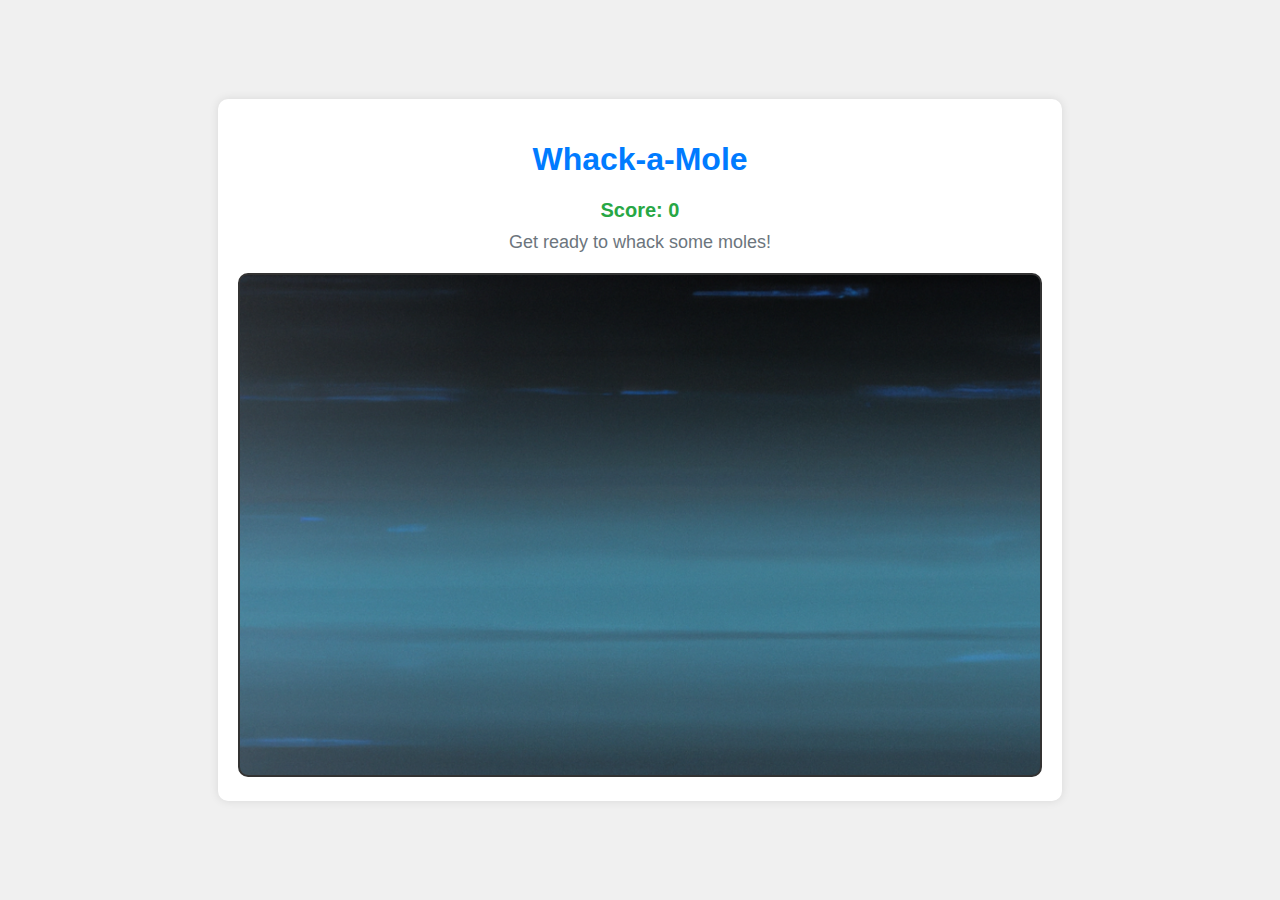
<file: game.html>
<!DOCTYPE html>
<html lang="en">
<head>
    <meta charset="UTF-8">
    <meta name="viewport" content="width=device-width, initial-scale=1.0">
    <title>Whack-a-Mole Game</title>
    <link rel="stylesheet" href="style.css">
</head>
<body>
    <div id="game-container">
        <h1>Whack-a-Mole</h1>
        <div id="game-info">
            <div id="score">Score: <span id="score-value">0</span></div>
            <div id="message">Get ready to whack some moles!</div>
            <div id="result"></div>
        </div>
        <canvas id="game-canvas" width="800" height="500"></canvas>
    </div>
    <script src="game.js"></script>
</body>
</html>
</file>
<file: style.css>
body {
    font-family: 'Arial', sans-serif;
    display: flex;
    align-items: center;
    justify-content: center;
    height: 100vh;
    margin: 0;
    background-color: #f0f0f0;
}

#game-container {
    text-align: center;
    background-color: #fff;
    padding: 20px;
    border-radius: 10px;
    box-shadow: 0 0 10px rgba(0, 0, 0, 0.1);
}
h1 {
    color: #007BFF;
}
#game-info {
    margin-bottom: 20px;
}

#game-canvas {
    border: 2px solid #333;
    border-radius: 10px;
    cursor: pointer;
    background-image: url('bg.png');
    background-size: cover;
}

#score {
    font-size: 20px;
    font-weight: bold;
    color: #28a745;;
    margin-bottom: 10px;
}

#message {
    font-size: 18px;
    color: #6c757d;
}
</file>
